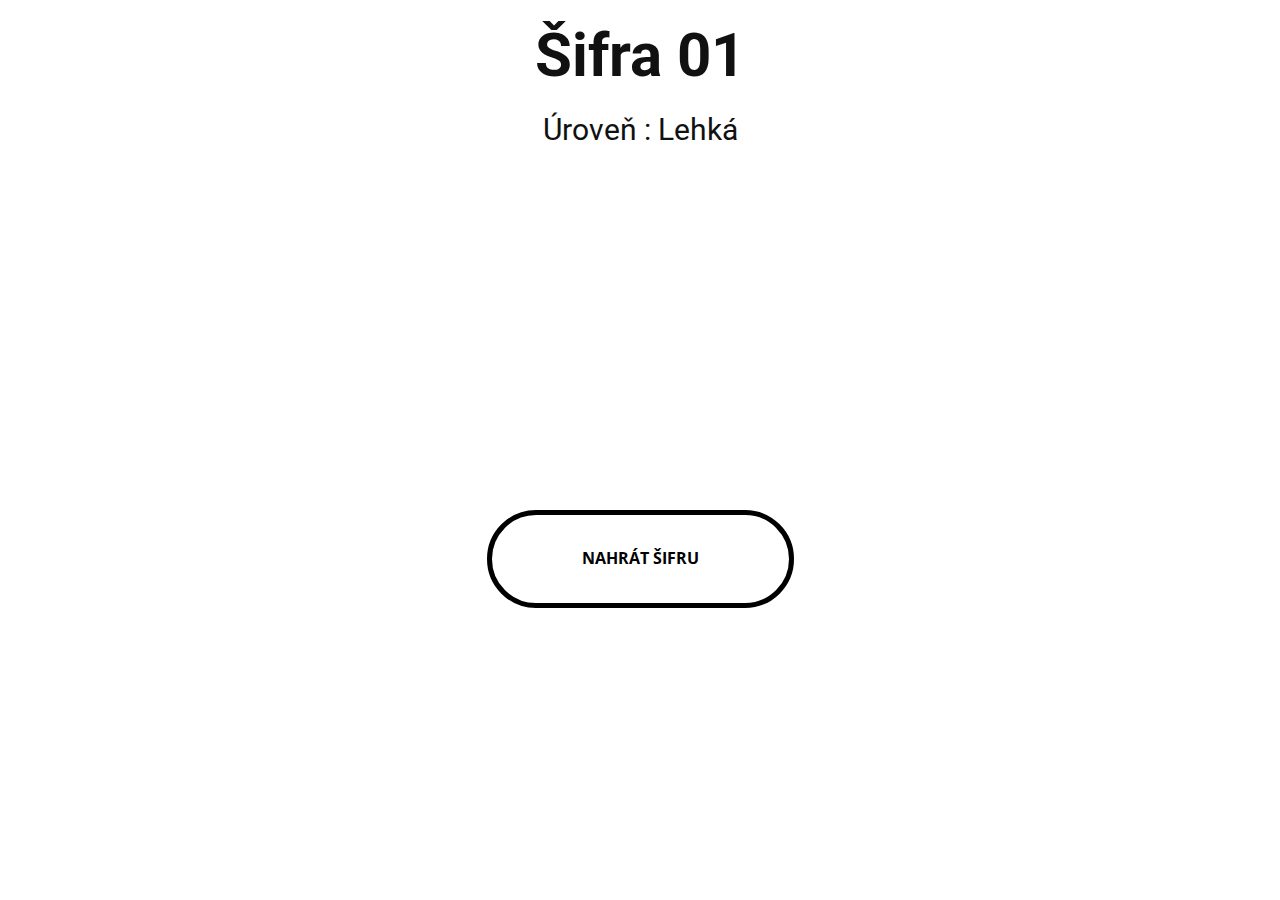
<file: docs/index.html>
<!DOCTYPE html>
<html style="font-size: 16px;">
  <head>
    <meta name="viewport" content="width=device-width, initial-scale=1.0">
    <meta charset="utf-8">
    <meta name="keywords" content="">
    <meta name="description" content="">
    <meta name="page_type" content="np-template-header-footer-from-plugin">
    <title>Home</title>
    <link rel="stylesheet" href="nicepage.css" media="screen">
<link rel="stylesheet" href="Home.css" media="screen">
    <script class="u-script" type="text/javascript" src="jquery.js" defer=""></script>
    <script class="u-script" type="text/javascript" src="nicepage.js" defer=""></script>
    <meta name="generator" content="Nicepage 3.30.2, nicepage.com">
    <link id="u-theme-google-font" rel="stylesheet" href="https://fonts.googleapis.com/css?family=Roboto:100,100i,300,300i,400,400i,500,500i,700,700i,900,900i|Open+Sans:300,300i,400,400i,600,600i,700,700i,800,800i">
    
    
    <script type="application/ld+json">{
		"@context": "http://schema.org",
		"@type": "Organization",
		"name": ""
}</script>
    <meta name="theme-color" content="#478ac9">
    <meta property="og:title" content="Home">
    <meta property="og:type" content="website">
  </head>
  <body data-home-page="Home.html" data-home-page-title="Home" class="u-body"><header class="u-clearfix u-header u-header" id="sec-18c4"><div class="u-align-left u-clearfix u-sheet u-sheet-1">
        <h3 class="u-align-center u-headline u-text u-text-1">
          <a href="/">Šifra 01</a>
        </h3>
        <h3 class="u-align-center u-text u-text-2">Úroveň : Lehká</h3>
      </div></header> 
    <section class="u-clearfix u-section-1" id="sec-5597">
      <div class="u-clearfix u-sheet u-valign-middle u-sheet-1">
        <a href="https://sifry-ktere-nevylustis.github.io/Sifra01/sifra.html" class="u-border-5 u-border-black u-btn u-btn-round u-button-style u-hover-black u-none u-radius-50 u-text-black u-text-hover-white u-btn-1">nAHRÁT ŠIFRU</a>
      </div>
    </section>
    
    

  </body>
</html>
</file>
